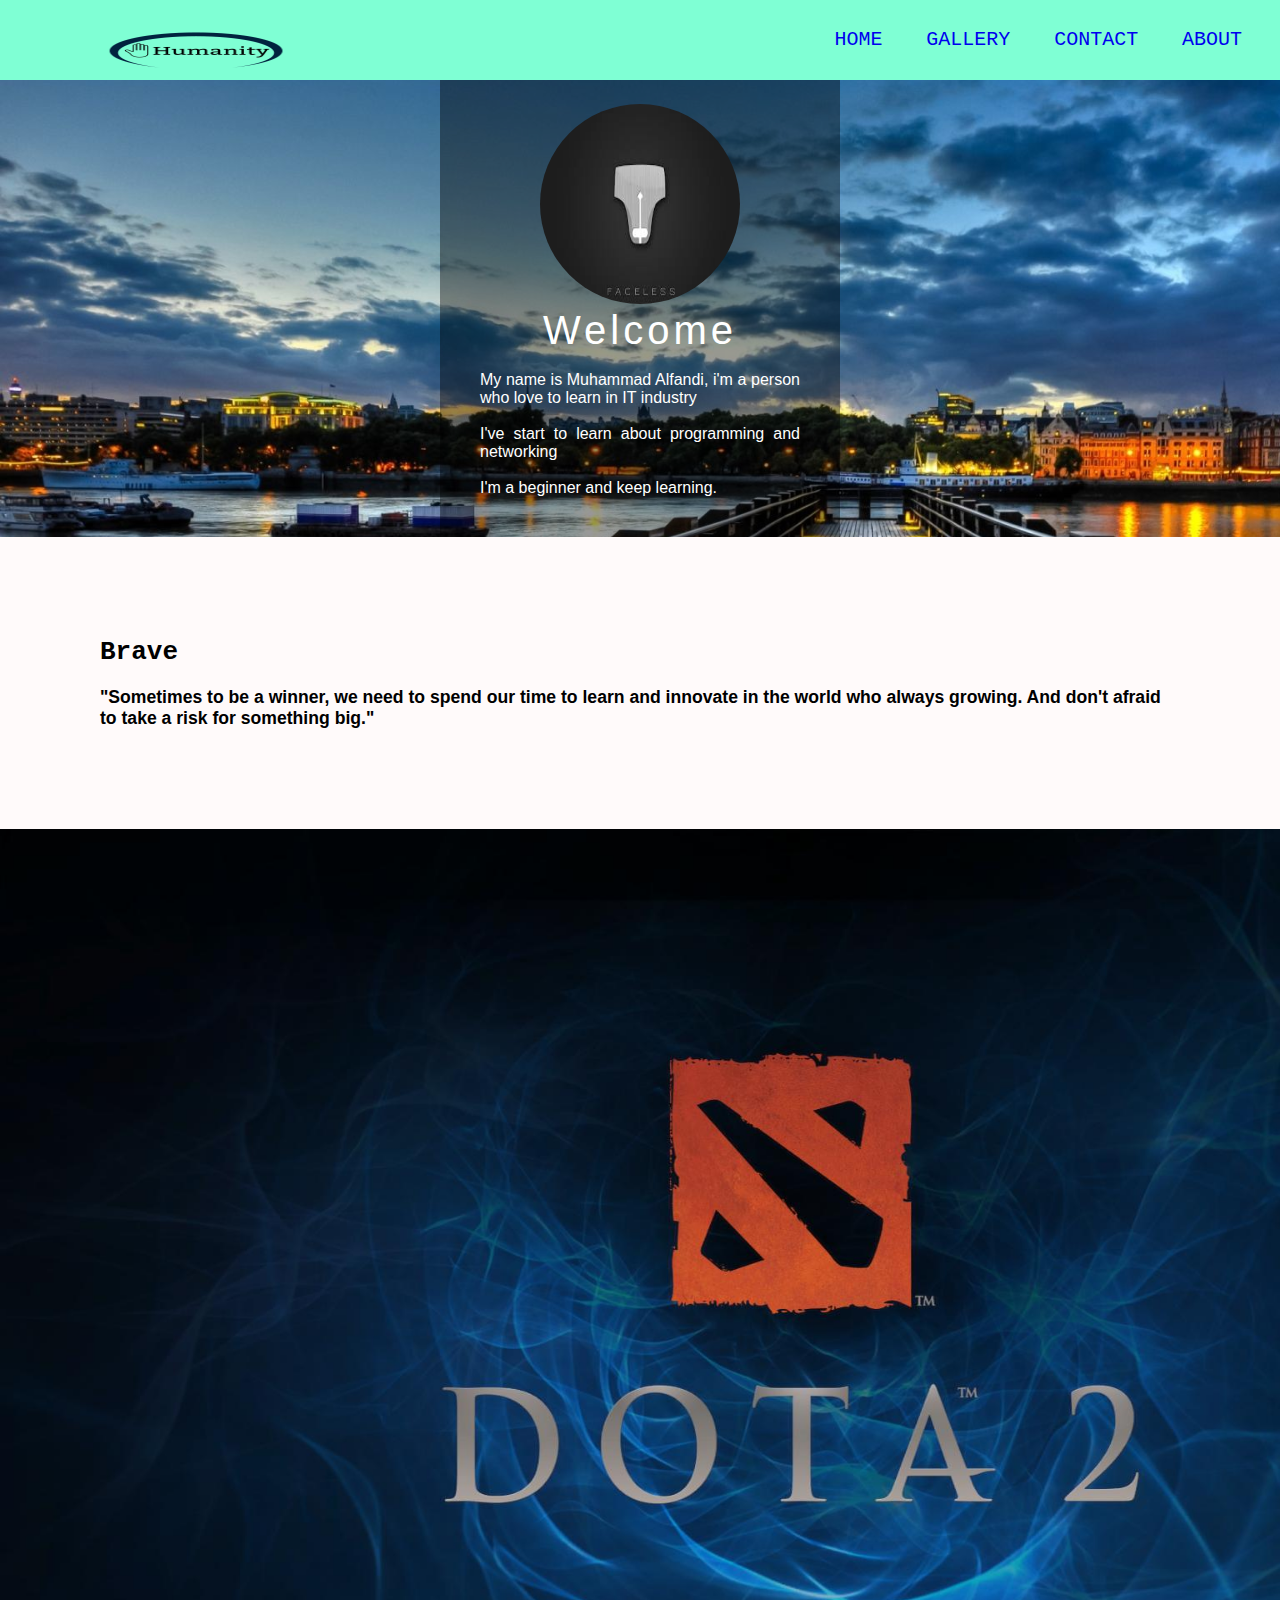
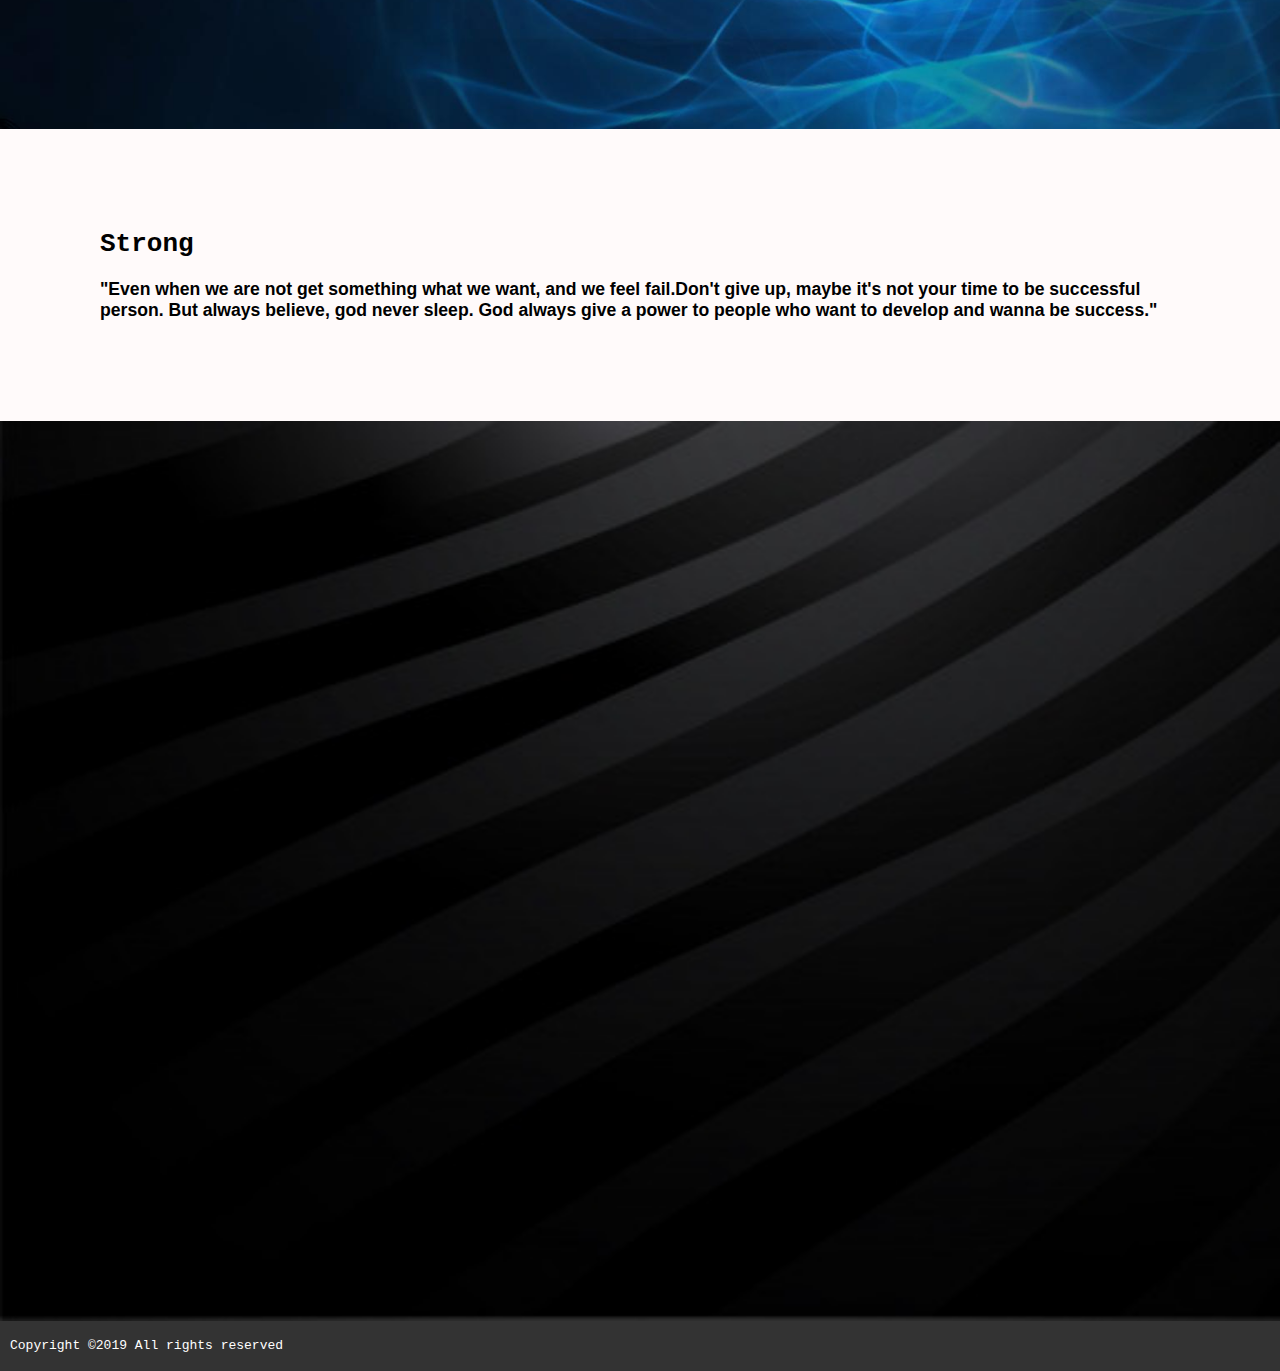
<file: index.html>
<!DOCTYPE html>
<html lang="en">
<head>
    <meta charset="UTF-8">
    <meta name="viewport" content="width=device-width, initial-scale=1.0">
    <meta http-equiv="X-UA-Compatible" content="ie=edge">
    <link rel="stylesheet" href="css/layout1.css">
    <link rel="shortcut icon" href="gambar/home.png">
    <title>Home</title>
</head>
<body>
    <header class="header">
        <img src="gambar/123.png" alt="logo" class="logo">
        <ul>
            <li><a href="index.html">Home</a></li>
            <li><a href="html/gallery1.html">Gallery</a></li>
            <li><a href="html/contact.html">Contact</a></li>
            <li><a href="html/about.html">About</a></li>
        </ul>
    </header>
    <div class="profil">
        <img src="gambar/images.jpg" alt="profile" class="foto">
        <h1>Welcome</h1>
        <br>
        <p>My name is Muhammad Alfandi, i'm a person who love to learn in IT industry</p>
        <br>
        <p>I've start to learn about programming and networking</p>
        <br>
        <p>I'm a beginner and keep learning.</p>
    </div>
    <section class="content">
        <h2>Brave</h2>
        <p><b>"Sometimes to be a winner, we need to spend our time to learn and innovate in the world who always growing. 
            And don't afraid to take a risk for something big."</b></p>
    </section>
    <div class="image1"></div>
    <section class="content">
        <h2>Strong</h2>
        <p><b>"Even when we are not get something what we want, and we feel fail.Don't give up, maybe it's not your 
            time to be successful person. But always believe, god never sleep. God always give a power to people 
            who want to develop and wanna be success."</b></p>
    </section>
    <div class="image2"></div>

    <footer class="footer">
        Copyright ©2019 All rights reserved
    </footer>
</body>
</html>
</file>
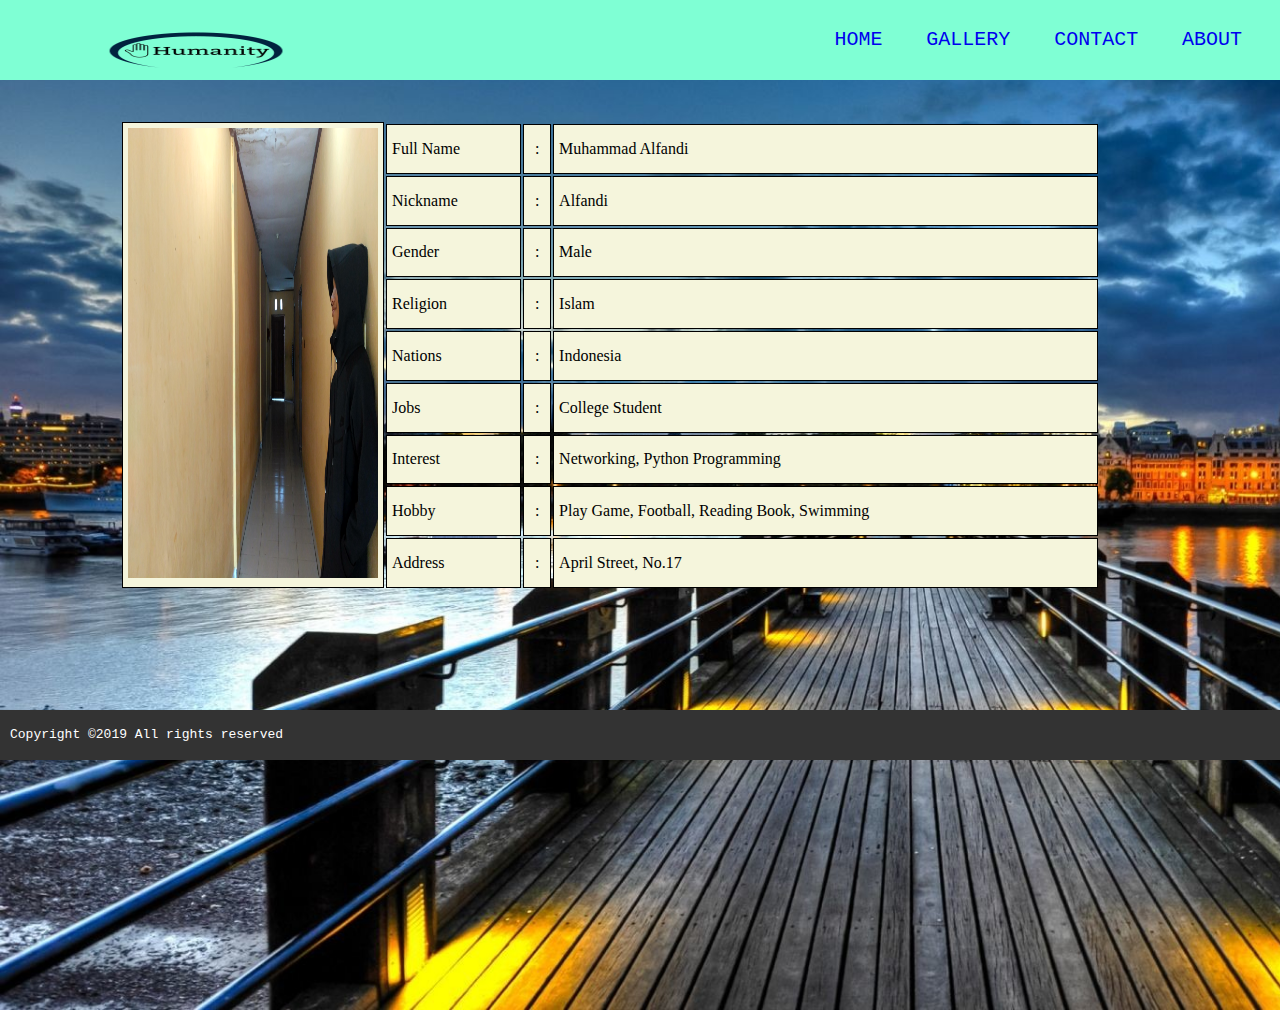
<file: html/about.html>
<!DOCTYPE html>
<html lang="en">
<head>
    <meta charset="UTF-8">
    <meta name="viewport" content="width=device-width, initial-scale=1.0">
    <meta http-equiv="X-UA-Compatible" content="ie=edge">
    <link rel="stylesheet" href="../css/about.css">
    <link rel="shortcut icon" href="../gambar/about.png">
    <title>About</title>
</head>
<body>
    <header class="header">
        <img src="../gambar/123.png" alt="logo" class="logo">
        <ul>
            <li><a href="../index.html">Home</a></li>
            <li><a href="gallery1.html">Gallery</a></li>
            <li><a href="contact.html">Contact</a></li>
            <li><a href="about.html">About</a></li>
        </ul>
    </header>
    <form style="widows: 1000px;" class="layout">
        <table style="width: 980px;">
            <tr>
                <td rowspan="15" width="250px">
                    <img src="../gambar/IMG_20190220_085432_HDR.jpg" width="250px" height="450px">
                </td>
            </tr>

            <tr>
                <td>Full Name</td>
                <td align="center">:</td>
                <td>Muhammad Alfandi</td>
            </tr>
    
            <tr>
                <td>Nickname</td>
                <td align="center">:</td>
                <td>Alfandi</td>
            </tr>
    
            <tr>
                <td>Gender</td>
                <td align="center">:</td>
                <td>Male</td>
            </tr>
    
            <tr>
                <td>Religion</td>
                <td align="center">:</td>
                <td>Islam</td>
            </tr>
    
            <tr>
                <td>Nations</td>
                <td align="center">:</td>
                <td>Indonesia</td>
            </tr>
    
            <tr>
                <td>Jobs</td>
                <td align="center">:</td>
                <td>College Student</td>
            </tr>
    
            <tr>
                <td>Interest</td>
                <td align="center">:</td>
                <td>Networking, Python Programming</td>
            </tr>
    
            <tr>
                <td>Hobby</td>
                <td align="center">:</td>
                <td>Play Game, Football, Reading Book, Swimming</td>
            </tr>
    
            <tr>
                <td>Address</td>
                <td align="center">:</td>
                <td>April Street, No.17</td>
            </tr>
        </table>
    </form>
    <footer class="footer">
        Copyright ©2019 All rights reserved
    </footer>
</body>
</html>
</file>
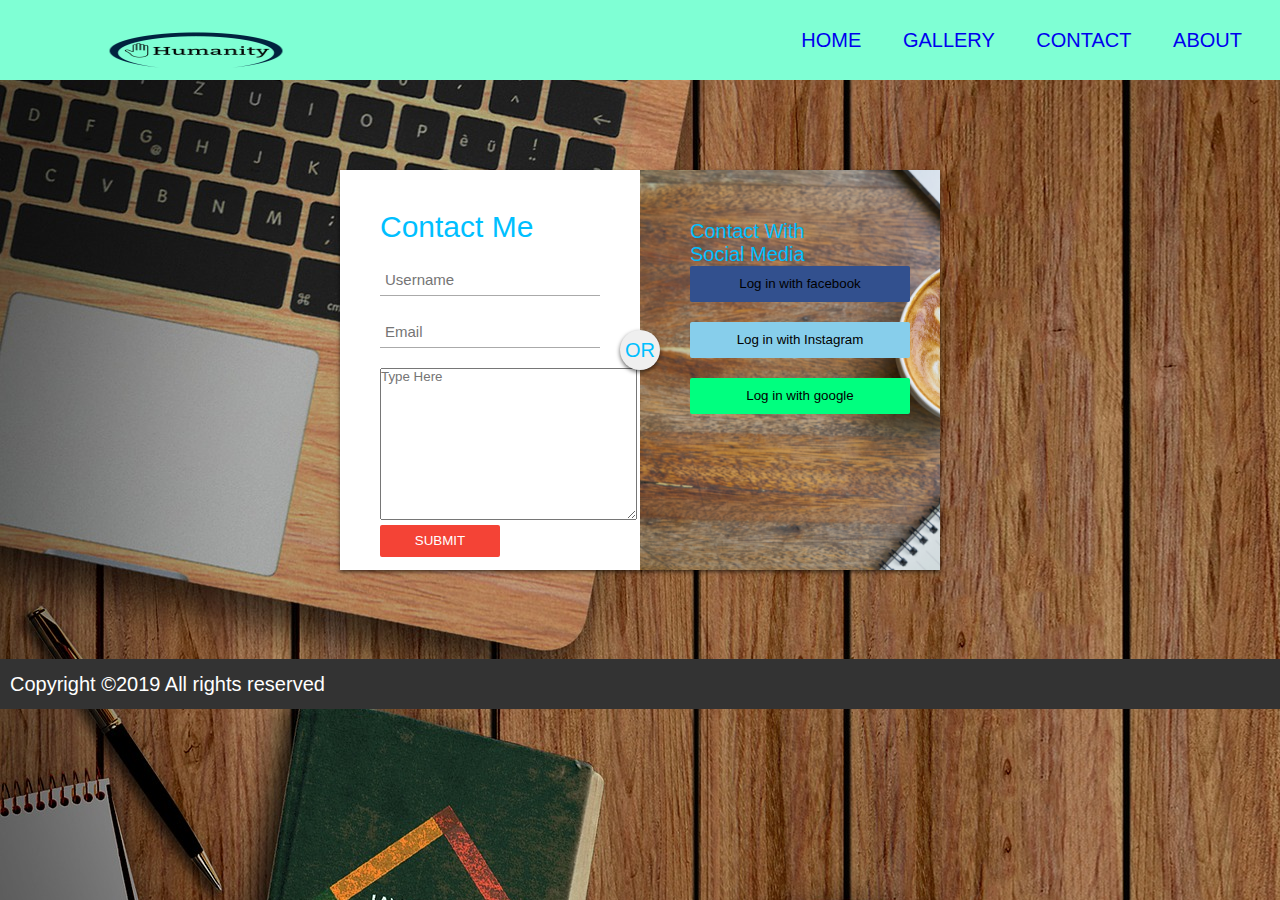
<file: html/contact.html>
<!DOCTYPE html>
<html lang="en">
<head>
    <meta charset="UTF-8">
    <meta name="viewport" content="width=device-width, initial-scale=1.0">
    <meta http-equiv="X-UA-Compatible" content="ie=edge">
    <link rel="stylesheet" href="../css/contact.css">
    <link rel="shortcut icon" href="../gambar/contact.png">
    <title>Contact</title>
</head>
<body>
    <header class="header">
        <img src="../gambar/123.png" alt="logo" class="logo">
        <ul>
            <li><a href="../index.html">Home</a></li>
            <li><a href="gallery1.html">Gallery</a></li>
            <li><a href="contact.html">Contact</a></li>
            <li><a href="about.html">About</a></li>
        </ul>
    </header>
    <div class="login-box">
        <div class="left-box">
            <h1>Contact Me</h1>
            <input type="text" name="username" placeholder="Username">
            <input type="text" name="email" placeholder="Email">
            <textarea name="teks" cols="30" rows="10" placeholder="Type Here"></textarea>
            <input type="submit" name="submit-button" value="Submit">
        </div>

        <div class="right-box">
            <span class="submitwith">Contact With <br> Social Media<br/></span>
            <a href="https://web.facebook.com/muhammad.alfandy.127" target="_BLANK">
                <button class="social facebook">Log in with facebook</button>
            </a>

            <a href="https://www.instagram.com/muhammad_al_fandy/?hl=id">
                <button class="social twitter">Log in with Instagram</button>
            </a>

            <a href="mailto:muhammadalfandi77@gmail.com">
                <button class="social google">Log in with google</button>
            </a>
        </div>
        <div class="or">OR</div>
    </div>

    <footer class="footer">
        Copyright ©2019 All rights reserved
    </footer>
</body>
</html>
</file>
<file: css/layout1.css>
*{
    padding: 0;
    margin: 0;
    text-decoration: none;
    list-style: none;
    box-sizing: border-box;
}

body{
    font-family: monospace;
    width: 100%;
    height: 100vh;
    background-image: url(../gambar/2.jpg);
    background-size: cover;
}

.header{
    position: fixed;
    top: 0;
    left: 0;
    background: aquamarine;
    height: 80px;
    width: 100%;
}

.logo{
    margin-left: 100px;
    margin-bottom: 10px;
    height: 100px;
    width: 15%;
}

.header ul{
    float: right;
    margin-right: 20px;
}

.header ul li{
    display: inline-block;
    line-height: 80px;
    margin: 0 5px;
}

.header ul li a{
    font-size: 20px;
    padding: 7px 13px;
    border-radius: 3px;
    text-transform: uppercase;
}

a:hover{
    background: white;
}

.profil{
    width: 400px;
    background: rgba(0, 0, 0, 0.4);
    padding: 40px;
    text-align: center;
    margin: auto;
    margin-top: 5%;
    color: white;
    font-family: sans-serif;
}

.foto{
    border-radius: 50%;
    width: 200px;
    height: 200px;
}

.profil h1{
    font-size: 40px;
    letter-spacing: 4px;
    font-weight: 100;
}

.profil h5{
    font-size: 20px;
    letter-spacing: 3px;
    font-weight: 100;
}

.profil p{
    text-align: justify;
}

.image1{
    width: 100%;
    height: 100vh;
    background-image: url(../gambar/dota.jpg);
    background-size: cover;
}

.image2{
    width: 100%;
    height: 100vh;
    background-image: url(../gambar/1.jpg);
    background-size: cover;
}

.content{
    background-color: snow;
    padding: 100px;
}

.content h2{
    margin: 0;
    padding: 0;
    font-size: 2em;
}

.content p{
    font-family: Arial, Helvetica, sans-serif;
    margin: 20px 0 0;
    padding: 0;
    font-size: 1.1em;
}

.footer{
    width: 100%;
    height: 50px;
    padding-left: 10px;
    line-height: 50px;
    background: #333;
    color: #fff;
}
</file>
<file: css/about.css>
*{
    padding: 0;
    margin: 0;
    text-decoration: none;
    list-style: none;
    box-sizing: border-box;
}

body{
    font-family: monospace;
    width: 100%;
    height: 100vh;
    background-image: url(../gambar/2.jpg);
    background-size: cover;
}

.header{
    position: fixed;
    top: 0;
    left: 0;
    background: aquamarine;
    height: 80px;
    width: 100%;
}

.logo{
    margin-left: 100px;
    margin-bottom: 10px;
    height: 100px;
    width: 15%;
}

.header ul{
    float: right;
    margin-right: 20px;
}

.header ul li{
    display: inline-block;
    line-height: 80px;
    margin: 0 5px;
}

.header ul li a{
    font-size: 20px;
    padding: 7px 13px;
    border-radius: 3px;
    text-transform: uppercase;
}

a:hover{
    background: white;
}

table tr td{
    background-color: beige;
    font-family: fantasy;
    color: black;
    border: 1px solid black;
    padding: 5px;
    border-collapse: collapse;
}

.layout{
    padding: 10px;
    margin: 110px;
}

.footer{
    width: 100%;
    height: 50px;
    padding-left: 10px;
    line-height: 50px;
    background: #333;
    color: #fff;
}
</file>
<file: css/contact.css>
*{
    padding: 0;
    margin: 0;
    text-decoration: none;
    list-style: none;
    box-sizing: border-box;
}

.header{
    position: relative;
    top: 0;
    left: 0;
    background: aquamarine;
    height: 80px;
    width: 100%;
}

.logo{
    margin-left: 100px;
    margin-bottom: 10px;
    height: 100px;
    width: 15%;
}

.header ul{
    float: right;
    margin-right: 20px;
}

.header ul li{
    display: inline-block;
    line-height: 80px;
    margin: 0 5px;
}

.header ul li a{
    font-size: 20px;
    padding: 7px 13px;
    border-radius: 3px;
    text-transform: uppercase;
}

a:hover{
    background: white;
}

body{
    background-image: url(../gambar/foto.jpg);
    margin: 0;
    padding: 0;
    font-size: 20px;
    color: deepskyblue;
    font-family: sans-serif;
    font-weight: 300;
}

.login-box{
    position: relative;
    margin: 7% auto;
    height: 400px;
    width: 600px;
    background: #fff;
    box-shadow: 0 2px 4px rgba(0, 0, 0, 0.6);
}

.left-box{
    position: absolute;
    top: 0;
    left: 0;
    box-sizing: border-box;
    padding: 40px;
    width: 300px;
    height: 400px;
}

h1{
    margin: 0 0 20px 0;
    font-weight: 300;
    font-size: 30px;
}
textarea[name="teks"]{
    font-family: sans-serif;
} 

input[type="text"]{
    display: block;
    box-sizing: border-box;
    margin-bottom: 20px;
    padding: 5px;
    width: 220px;
    height: 32px;
    border: none;
    outline: none;
    border-bottom: 1px solid #aaa;
    font-family: sans-serif;
    font-weight: 400;
    font-size: 15px;
    transition: 0.3s ease-in;
}

input[type="submit"] {
    margin-bottom: 28px;
    width: 120px;
    height: 32px;
    background: #f44336;
    border: none;
    border-radius: 2px;
    color: #fff;
    font-family: sans-serif;
    font-weight: 500;
    text-transform: uppercase;
    transition: 0.3s ease-in;
    cursor: pointer;
}

input[type="submit"]:hover,
input[type="submit"]:focus {
    background: #ff5722;
    transition: 0.3s ease-in;
}

.right-box{
    position: absolute;
    top: 0;
    right: 0;
    box-sizing: border-box;
    padding: 50px;
    width: 300px;
    height: 400px;
    background-image: url(../gambar/4.jpg);
    background-size: cover;
    background-position: center;
}

.or{
    position: absolute;
    top: 160px;
    left: 280px;
    width: 40px;
    height: 40px;
    background: #efefef;
    border-radius: 50%;
    box-shadow: 0 2px 4px rgba(0, 0, 0, 0.6);
    line-height: 40px;
    text-align: center;
}

.right-box .signinwith {
    display: block;
    margin-bottom: 40px;
    font-size: 30px;
    color: #fff;
    text-align: center;
    text-shadow: 0 2px 4px rgba(0, 0, 0, 0.6);
}

button.social {
    margin-bottom: 20px;
    width: 220px;
    height: 36px;
    border: none;
    border-radius: 2px;
    color: black;
    font-family: sans-serif;
    font-weight: 500;
    transition: 0.3s ease-in;
    cursor: pointer;
}

.facebook {
    background: #32508e;
}

.twitter {
    background: skyblue;
}

.google {
    background: springgreen;
}

.footer{
    width: 100%;
    height: 50px;
    padding-left: 10px;
    line-height: 50px;
    background: #333;
    color: #fff;
}
</file>
